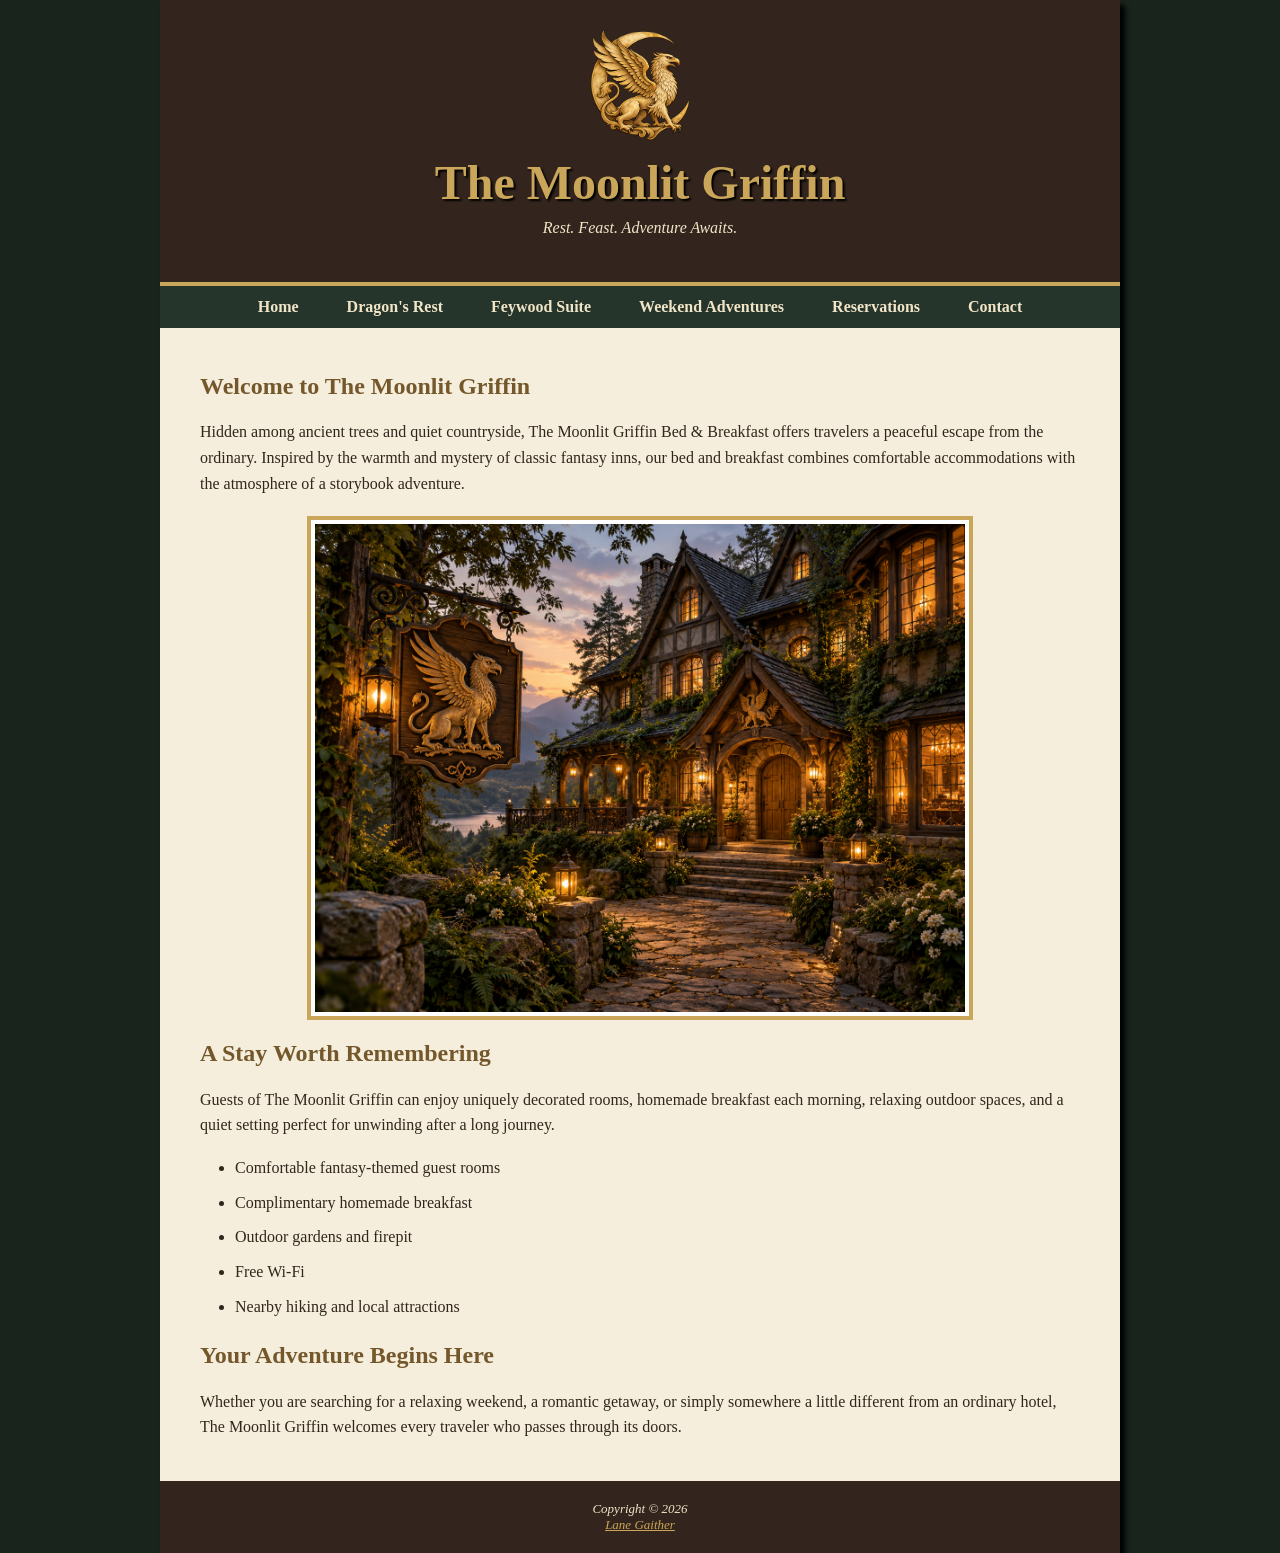
<file: index.html>
<!DOCTYPE html>
<html lang="en">

<head>
    <title>The Moonlit Griffin Bed &amp; Breakfast</title>
    <meta charset="utf-8">

    <meta name="viewport"
          content="width=device-width, initial-scale=1.0">

    <meta name="description"
          content="Discover The Moonlit Griffin, a fantasy-themed Bed and Breakfast offering unique rooms, peaceful surroundings, and memorable weekend adventures.">

    <link href="styles/styles.css" rel="stylesheet">
</head>

<body>

<div id="wrapper">

<!-- Website header -->
    <header>

    <!-- Website logo -->
    <img class="logo"
         src="images/moonlit_griffin_logo.png"
         alt="Gold griffin and crescent moon logo for The Moonlit Griffin">

    <h1>The Moonlit Griffin</h1>
    <p class="tagline">Rest. Feast. Adventure Awaits.</p>

    </header>

    <!-- Main navigation -->
    <nav>
    <ul>
        <li><a href="index.html">Home</a></li>
        <li><a href="rooms/dragons_rest.html">Dragon's Rest</a></li>
        <li><a href="rooms/feywood_suite.html">Feywood Suite</a></li>
        <li><a href="events/weekend_adventures.html">Weekend Adventures</a></li>
        <li><a href="reservations.html">Reservations</a></li>
        <li><a href="contact.html">Contact</a></li>
    </ul>
    </nav>

    <!-- Main page content -->
    <main>

        <h2>Welcome to The Moonlit Griffin</h2>

        <p>
            Hidden among ancient trees and quiet countryside, The Moonlit
            Griffin Bed &amp; Breakfast offers travelers a peaceful escape
            from the ordinary. Inspired by the warmth and mystery of classic
            fantasy inns, our bed and breakfast combines comfortable
            accommodations with the atmosphere of a storybook adventure.
        </p>
        
        <!-- Main image of the Bed and Breakfast -->
        <img class="feature-image"
            src="images/moonlit_griffin_inn.png"
            alt="The Moonlit Griffin fantasy inn surrounded by trees at sunset">
        
        <h2>A Stay Worth Remembering</h2>

        <p>
            Guests of The Moonlit Griffin can enjoy uniquely decorated rooms,
            homemade breakfast each morning, relaxing outdoor spaces, and a
            quiet setting perfect for unwinding after a long journey.
        </p>

        <!-- Guest amenities -->
        <ul>
            <li>Comfortable fantasy-themed guest rooms</li>
            <li>Complimentary homemade breakfast</li>
            <li>Outdoor gardens and firepit</li>
            <li>Free Wi-Fi</li>
            <li>Nearby hiking and local attractions</li>
        </ul>

        <h2>Your Adventure Begins Here</h2>

        <p>
            Whether you are searching for a relaxing weekend, a romantic
            getaway, or simply somewhere a little different from an ordinary
            hotel, The Moonlit Griffin welcomes every traveler who passes
            through its doors.
        </p>

        <!-- Temporary image from the original template.
             This will be replaced with a fantasy-themed image. -->


    </main>

    <!-- Website footer -->
    <footer>
        Copyright &copy; 2026<br>
        <a href="mailto:l0597680@amarillocollege.com">Lane Gaither</a>
    </footer>

</div>

</body>
</html>
</file>
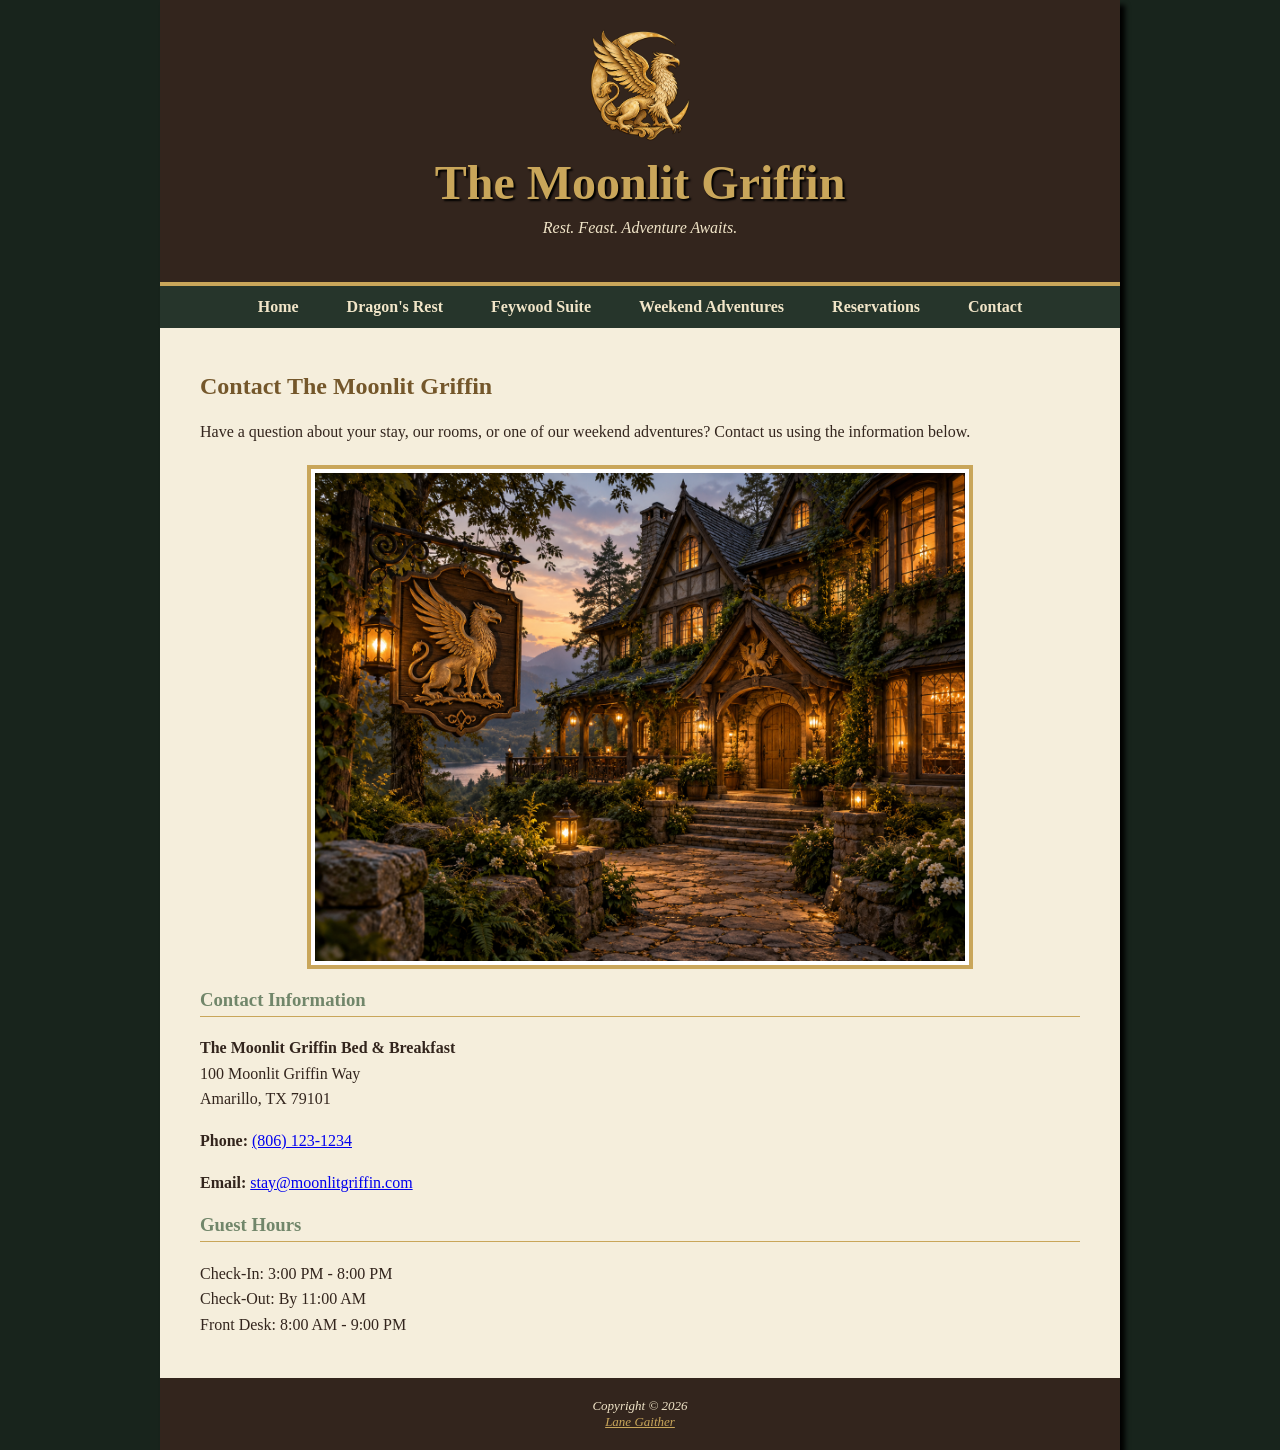
<file: contact.html>
<!DOCTYPE html>
<html lang="en">
<head>
    <title>Contact | The Moonlit Griffin</title>
    <meta charset="utf-8">

    <meta name="viewport"
          content="width=device-width, initial-scale=1.0">

    <meta name="description"
          content="Contact The Moonlit Griffin Bed and Breakfast for information about reservations, rooms, weekend adventures, and guest services.">

    <link href="styles/styles.css" rel="stylesheet">
</head>
<body>
<div id="wrapper">
    <!-- Website header -->
    <header>
    <img class="logo"
         src="images/moonlit_griffin_logo.png"
         alt="Gold griffin and crescent moon logo for The Moonlit Griffin">

    <h1>The Moonlit Griffin</h1>
    <p class="tagline">Rest. Feast. Adventure Awaits.</p>
    </header>
  <nav>
    <ul>
        <li><a href="index.html">Home</a></li>
        <li><a href="rooms/dragons_rest.html">Dragon's Rest</a></li>
        <li><a href="rooms/feywood_suite.html">Feywood Suite</a></li>
        <li><a href="events/weekend_adventures.html">Weekend Adventures</a></li>
        <li><a href="reservations.html">Reservations</a></li>
        <li><a href="contact.html">Contact</a></li>
    </ul>
  </nav>
  <main>

    <h2>Contact The Moonlit Griffin</h2>

    <p>
        Have a question about your stay, our rooms, or one of our
        weekend adventures? Contact us using the information below.
    </p>


    <!-- Exterior image of the Bed and Breakfast -->
    <img class="feature-image"
         src="images/moonlit_griffin_inn.png"
         alt="The Moonlit Griffin Bed and Breakfast surrounded by trees at sunset">


    <h3>Contact Information</h3>

    <p>
        <strong>The Moonlit Griffin Bed &amp; Breakfast</strong><br>
        100 Moonlit Griffin Way<br>
        Amarillo, TX 79101
    </p>

    <p>
        <strong>Phone:</strong>
        <a href="tel:8061231234">(806) 123-1234</a>
    </p>

    <p>
        <strong>Email:</strong>
        <a href="mailto:stay@moonlitgriffin.com">
            stay@moonlitgriffin.com
        </a>
    </p>

    <h3>Guest Hours</h3>

    <p>
        Check-In: 3:00 PM - 8:00 PM<br>
        Check-Out: By 11:00 AM<br>
        Front Desk: 8:00 AM - 9:00 PM
    </p>

</main>
  <!-- Website footer -->
    <footer>
        Copyright &copy; 2026<br>
        <a href="mailto:l0597680@amarillocollege.com">Lane Gaither</a>
    </footer>
</div>
</body>
</html>
</file>
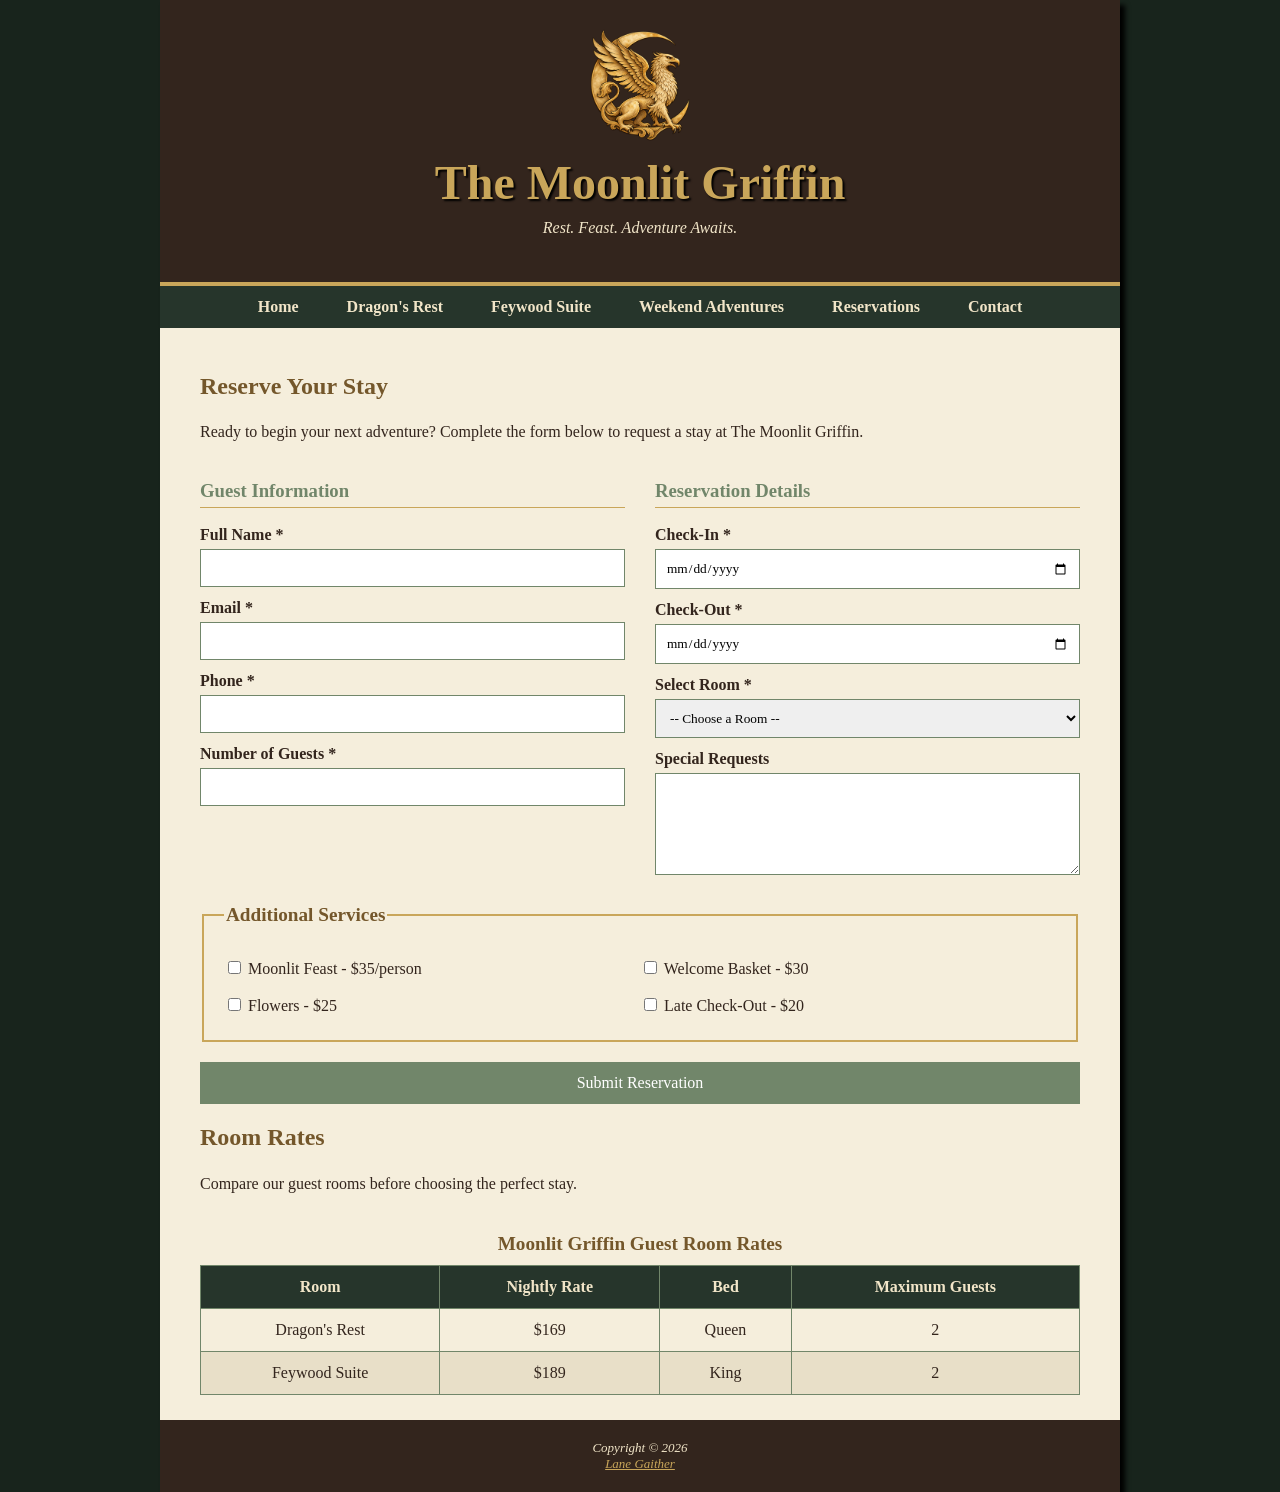
<file: reservations.html>
<!DOCTYPE html>
<html lang="en">

<head>
    <title>Reservations | The Moonlit Griffin</title>
    <meta charset="utf-8">

    <meta name="viewport"
          content="width=device-width, initial-scale=1.0">

    <meta name="description"
          content="Make a reservation at The Moonlit Griffin Bed and Breakfast and choose from our fantasy-themed guest rooms and additional services.">

    <link href="styles/styles.css" rel="stylesheet">
</head>

<body>

<div id="wrapper">

    <!-- Website header -->
    <header>
        <img class="logo"
             src="images/moonlit_griffin_logo.png"
             alt="Gold griffin and crescent moon logo for The Moonlit Griffin">

        <h1>The Moonlit Griffin</h1>
        <p class="tagline">Rest. Feast. Adventure Awaits.</p>
    </header>


    <!-- Main navigation -->
    <nav>
        <ul>
            <li><a href="index.html">Home</a></li>
            <li><a href="rooms/dragons_rest.html">Dragon's Rest</a></li>
            <li><a href="rooms/feywood_suite.html">Feywood Suite</a></li>
            <li><a href="events/weekend_adventures.html">Weekend Adventures</a></li>
            <li><a href="reservations.html">Reservations</a></li>
            <li><a href="contact.html">Contact</a></li>
        </ul>
    </nav>


    <main>

        <h2>Reserve Your Stay</h2>

        <p>
            Ready to begin your next adventure? Complete the form below
            to request a stay at The Moonlit Griffin.
        </p>


        <!-- Reservation form -->
        <form class="reservation-form" action="#" method="post">

            <div class="form-columns">

                <!-- Guest information -->
                <div class="form-section">

                    <h3>Guest Information</h3>

                    <label for="fullName">Full Name *</label>
                    <input type="text"
                           id="fullName"
                           name="fullName"
                           required>

                    <label for="email">Email *</label>
                    <input type="email"
                           id="email"
                           name="email"
                           required>

                    <label for="phone">Phone *</label>
                    <input type="tel"
                           id="phone"
                           name="phone"
                           required>

                    <label for="guests">Number of Guests *</label>
                    <input type="number"
                           id="guests"
                           name="guests"
                           min="1"
                           max="4"
                           required>

                </div>


                <!-- Reservation information -->
                <div class="form-section">

                    <h3>Reservation Details</h3>

                    <label for="checkIn">Check-In *</label>
                    <input type="date"
                           id="checkIn"
                           name="checkIn"
                           required>

                    <label for="checkOut">Check-Out *</label>
                    <input type="date"
                           id="checkOut"
                           name="checkOut"
                           required>

                    <label for="room">Select Room *</label>

                    <select id="room"
                            name="room"
                            required>

                        <option value="">-- Choose a Room --</option>
                        <option value="dragons-rest">
                            Dragon's Rest
                        </option>
                        <option value="feywood-suite">
                            Feywood Suite
                        </option>

                    </select>

                    <label for="requests">Special Requests</label>

                    <textarea id="requests"
                              name="requests"
                              rows="5"></textarea>

                </div>

            </div>


            <!-- Additional services -->
            <fieldset>

                <legend>Additional Services</legend>

                <div class="service-options">

                    <label>
                        <input type="checkbox"
                               name="services"
                               value="moonlit-feast">
                        Moonlit Feast - $35/person
                    </label>

                    <label>
                        <input type="checkbox"
                               name="services"
                               value="welcome-basket">
                        Welcome Basket - $30
                    </label>

                    <label>
                        <input type="checkbox"
                               name="services"
                               value="flowers">
                        Flowers - $25
                    </label>

                    <label>
                        <input type="checkbox"
                               name="services"
                               value="late-checkout">
                        Late Check-Out - $20
                    </label>

                </div>

            </fieldset>


            <button type="submit">
                Submit Reservation
            </button>

        </form>


        <!-- Room rate table -->
        <h2>Room Rates</h2>

        <p>
            Compare our guest rooms before choosing the perfect stay.
        </p>

        <div class="table-container">

            <table>

                <caption>Moonlit Griffin Guest Room Rates</caption>

                <thead>
                    <tr>
                        <th>Room</th>
                        <th>Nightly Rate</th>
                        <th>Bed</th>
                        <th>Maximum Guests</th>
                    </tr>
                </thead>

                <tbody>

                    <tr>
                        <td>Dragon's Rest</td>
                        <td>$169</td>
                        <td>Queen</td>
                        <td>2</td>
                    </tr>

                    <tr>
                        <td>Feywood Suite</td>
                        <td>$189</td>
                        <td>King</td>
                        <td>2</td>
                    </tr>

                </tbody>

            </table>

        </div>

    </main>


    <!-- Website footer -->
    <footer>
        Copyright &copy; 2026<br>
        <a href="mailto:l0597680@amarillocollege.com">Lane Gaither</a>
    </footer>

</div>

</body>
</html>
</file>
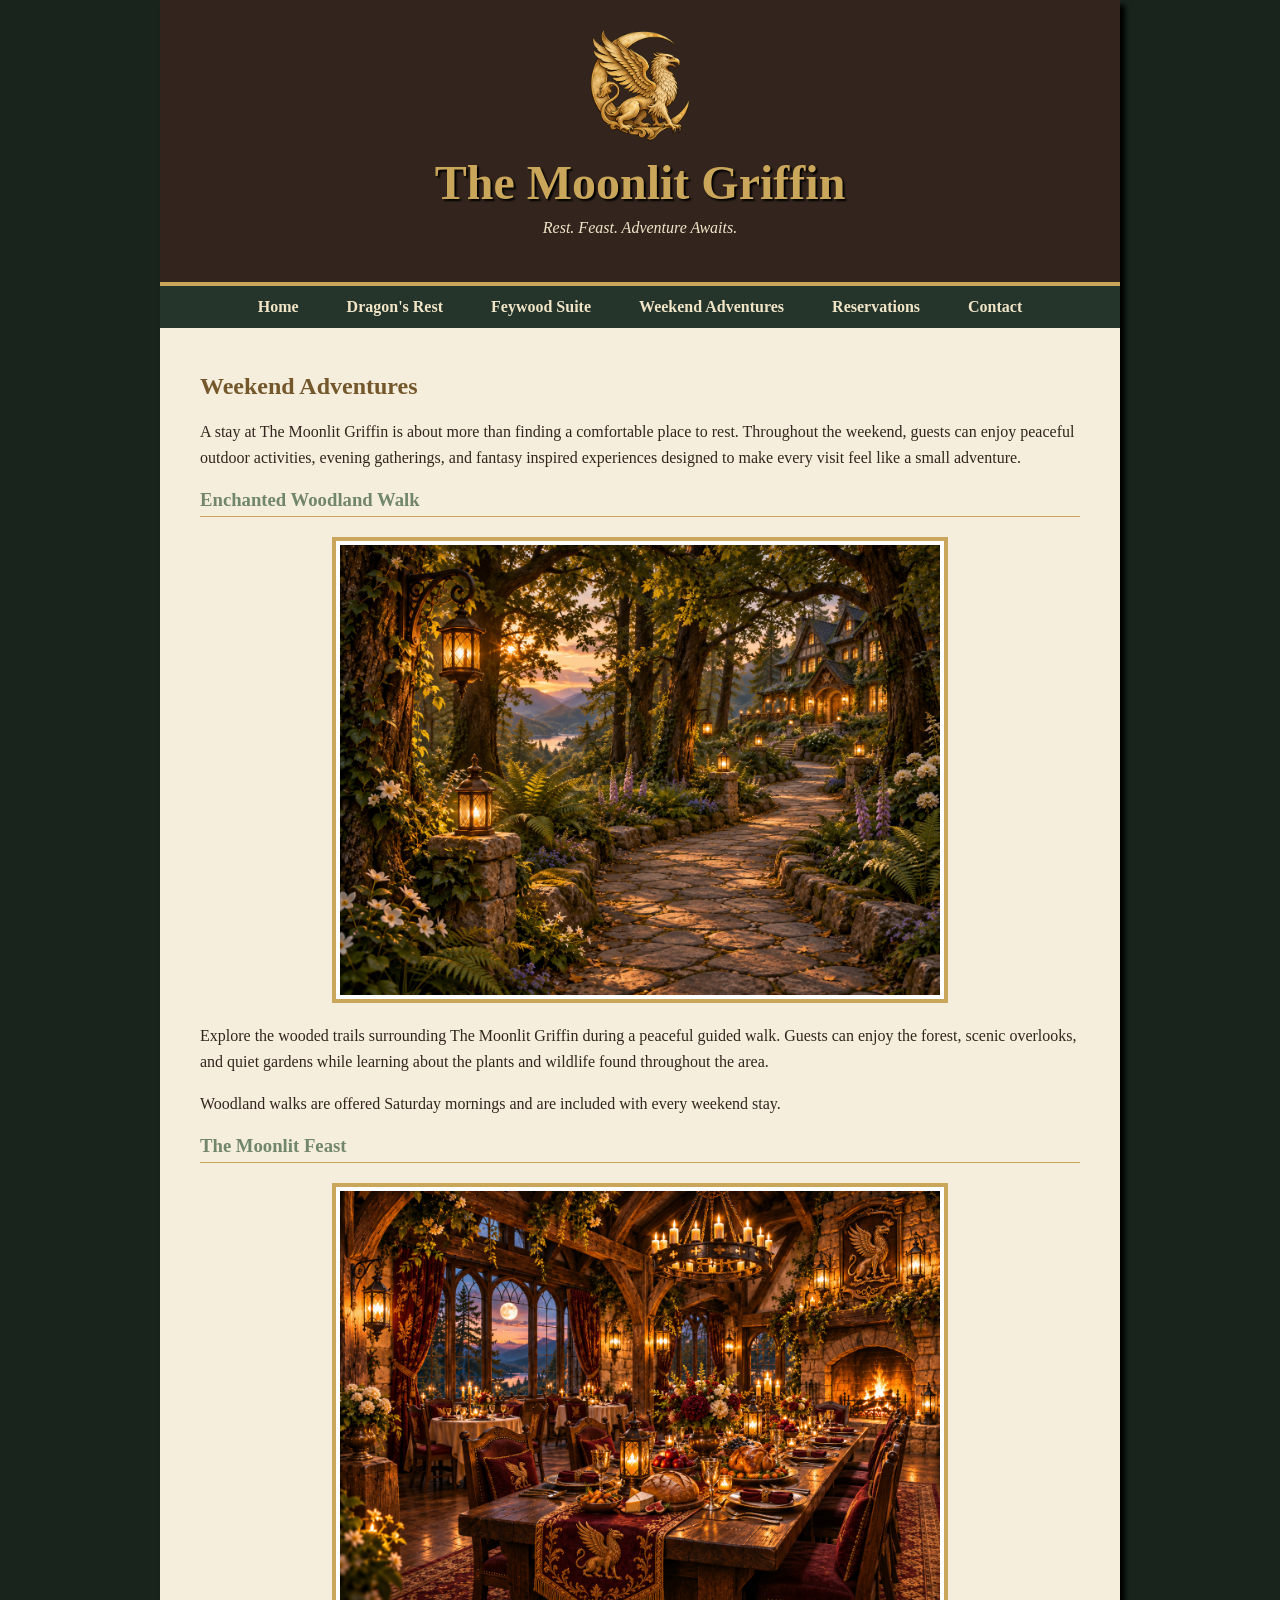
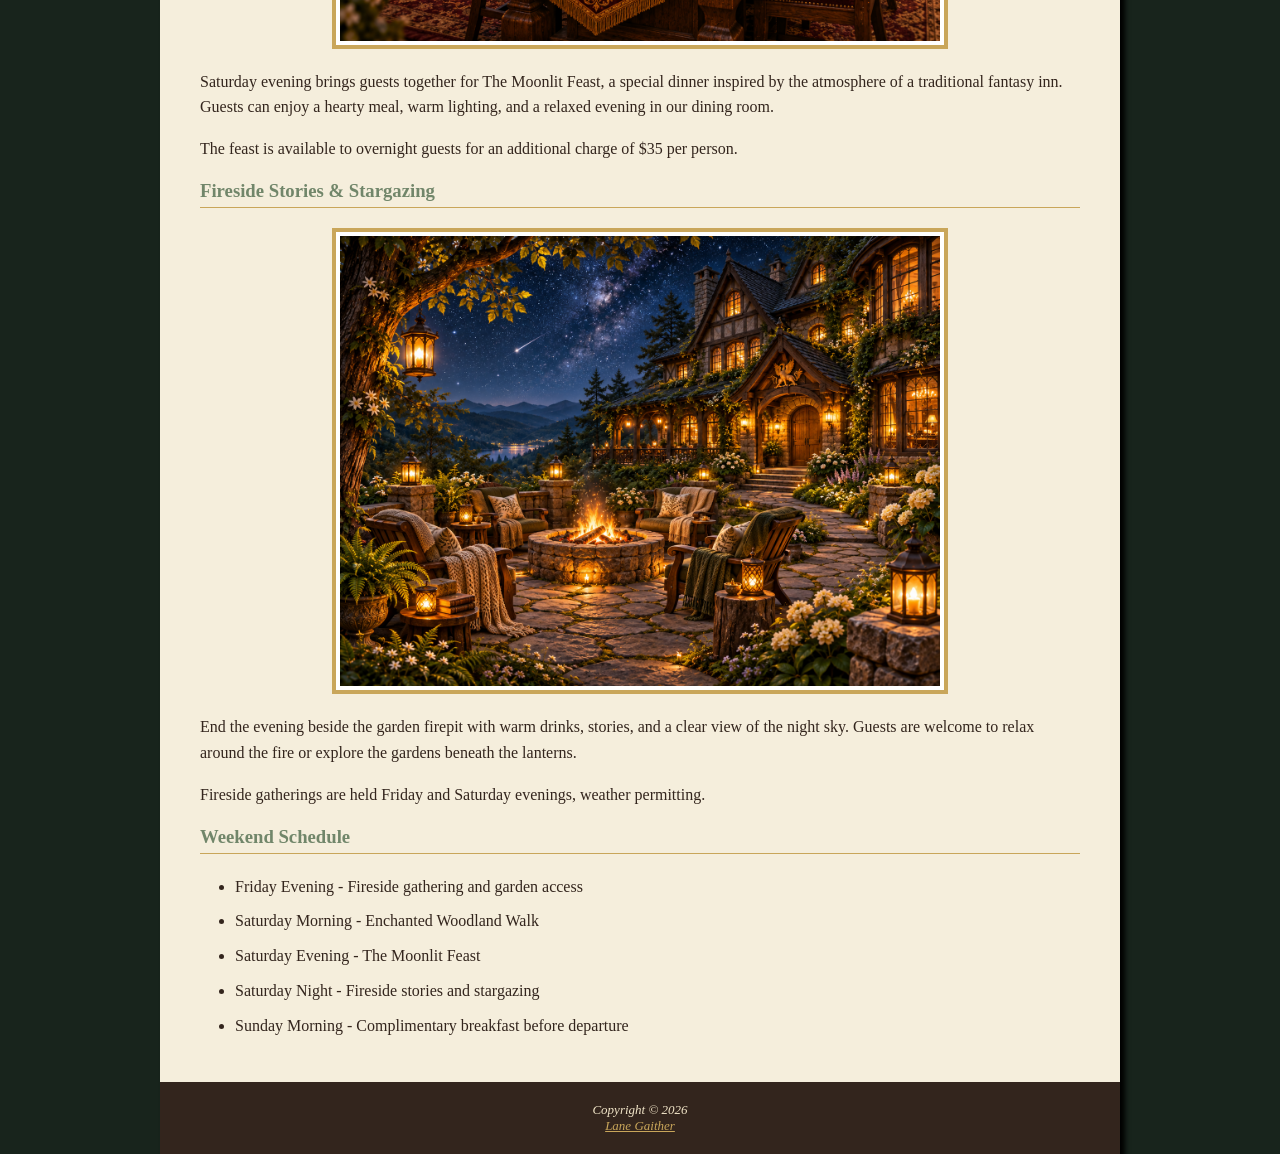
<file: events/weekend_adventures.html>
<!DOCTYPE html>
<html lang="en">

<head>
    <title>Weekend Adventures | The Moonlit Griffin</title>
    <meta charset="utf-8">

    <meta name="viewport"
          content="width=device-width, initial-scale=1.0">

    <meta name="description"
          content="Discover weekend adventures at The Moonlit Griffin including woodland walks, the Moonlit Feast, fireside stories, and stargazing.">

    <link href="../styles/styles.css" rel="stylesheet">
</head>

<body>

<div id="wrapper">

    <!-- Website header -->
    <header>

        <img class="logo"
             src="../images/moonlit_griffin_logo.png"
             alt="Gold griffin and crescent moon logo for The Moonlit Griffin">

        <h1>The Moonlit Griffin</h1>

        <p class="tagline">
            Rest. Feast. Adventure Awaits.
        </p>

    </header>

    <!-- Main navigation -->
    <nav>
    <ul>
        <li><a href="../index.html">Home</a></li>
        <li><a href="../rooms/dragons_rest.html">Dragon's Rest</a></li>
        <li><a href="../rooms/feywood_suite.html">Feywood Suite</a></li>
        <li><a href="weekend_adventures.html">Weekend Adventures</a></li>
        <li><a href="../reservations.html">Reservations</a></li>
        <li><a href="../contact.html">Contact</a></li>
    </ul>
    </nav>

    <!-- Main weekend adventure content -->
    <main>

        <h2>Weekend Adventures</h2>

        <p>
            A stay at The Moonlit Griffin is about more than finding a
            comfortable place to rest. Throughout the weekend, guests can
            enjoy peaceful outdoor activities, evening gatherings, and
            fantasy inspired experiences designed to make every visit feel
            like a small adventure.
        </p>

        <!-- Woodland walk -->
        <section>

            <h3>Enchanted Woodland Walk</h3>

            <img class="event-image"
                 src="../images/woodland_walk.png"
                 alt="Lantern lit woodland trail surrounded by tall trees near The Moonlit Griffin">

            <p>
                Explore the wooded trails surrounding The Moonlit Griffin
                during a peaceful guided walk. Guests can enjoy the forest,
                scenic overlooks, and quiet gardens while learning about the
                plants and wildlife found throughout the area.
            </p>

            <p>
                Woodland walks are offered Saturday mornings and are included
                with every weekend stay.
            </p>

        </section>


        <!-- Moonlit feast -->
        <section>

            <h3>The Moonlit Feast</h3>

            <img class="event-image"
                 src="../images/moonlit_feast.png"
                 alt="Rustic dining table prepared for a candlelit fantasy-inspired evening meal">

            <p>
                Saturday evening brings guests together for The Moonlit Feast,
                a special dinner inspired by the atmosphere of a traditional
                fantasy inn. Guests can enjoy a hearty meal, warm lighting,
                and a relaxed evening in our dining room.
            </p>

            <p>
                The feast is available to overnight guests for an additional
                charge of $35 per person.
            </p>

        </section>


        <!-- Fireside evening -->
        <section>

            <h3>Fireside Stories &amp; Stargazing</h3>

            <img class="event-image"
                 src="../images/fireside_evening.png"
                 alt="Outdoor firepit beneath a starry night sky in the gardens of The Moonlit Griffin">

            <p>
                End the evening beside the garden firepit with warm drinks,
                stories, and a clear view of the night sky. Guests are welcome
                to relax around the fire or explore the gardens beneath the
                lanterns.
            </p>

            <p>
                Fireside gatherings are held Friday and Saturday evenings,
                weather permitting.
            </p>

        </section>


        <!-- Weekend schedule -->
        <h3>Weekend Schedule</h3>

        <ul>
            <li>Friday Evening - Fireside gathering and garden access</li>
            <li>Saturday Morning - Enchanted Woodland Walk</li>
            <li>Saturday Evening - The Moonlit Feast</li>
            <li>Saturday Night - Fireside stories and stargazing</li>
            <li>Sunday Morning - Complimentary breakfast before departure</li>
        </ul>

    </main>
    <!-- Website footer -->
    <footer>
        Copyright &copy; 2026<br>
        <a href="mailto:l0597680@amarillocollege.com">Lane Gaither</a>
    </footer>

</div>
</body>
</html>
</file>
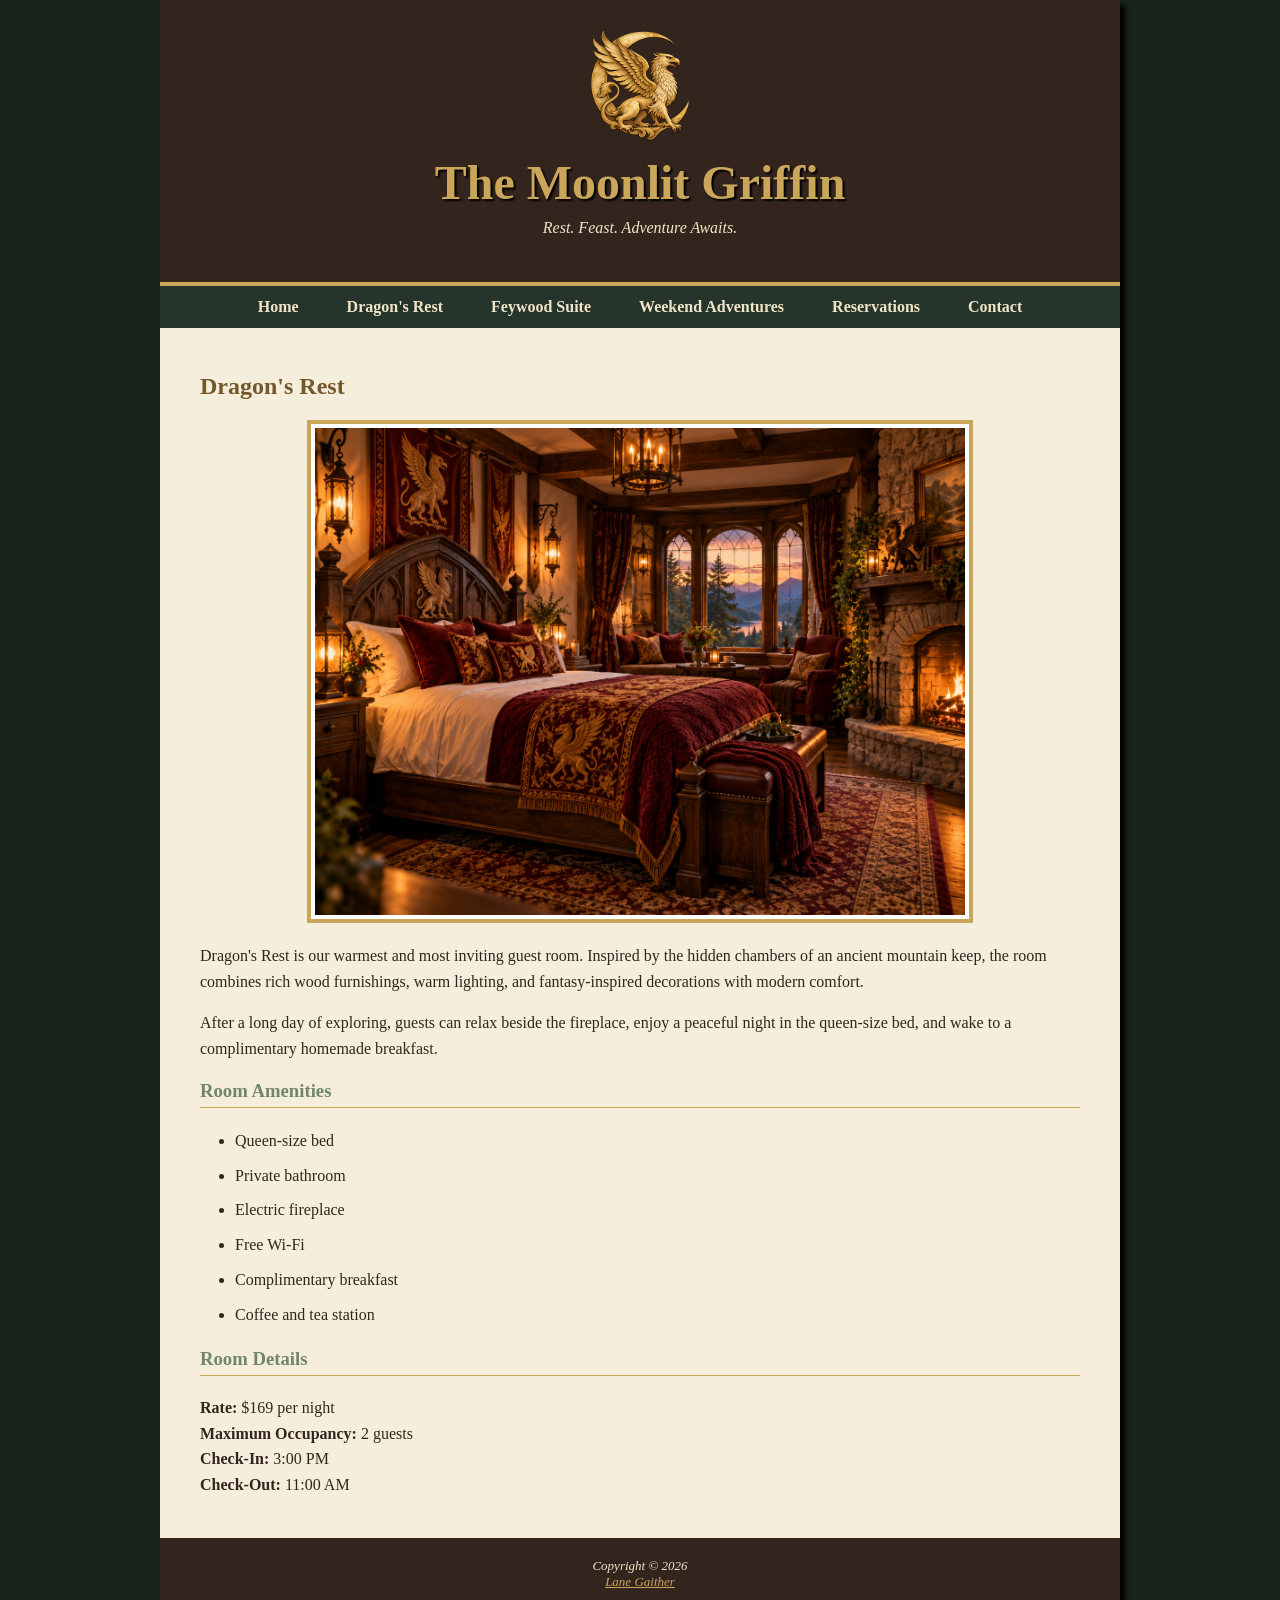
<file: rooms/dragons_rest.html>
<!DOCTYPE html>
<html lang="en">

<head>
    <title>Dragon's Rest | The Moonlit Griffin</title>
    <meta charset="utf-8">

    <meta name="viewport"
          content="width=device-width, initial-scale=1.0">

    <meta name="description"
          content="Explore Dragon's Rest, a warm fantasy-inspired guest room at The Moonlit Griffin featuring rich decor, a fireplace, and comfortable accommodations.">

    <link href="../styles/styles.css" rel="stylesheet">
</head>

<body>

<div id="wrapper">

    <!-- Website header -->
    <header>
        <img class="logo"
            src="../images/moonlit_griffin_logo.png"
            alt="Gold griffin and crescent moon logo for The Moonlit Griffin">
        <h1>The Moonlit Griffin</h1>
        <p class="tagline">Rest. Feast. Adventure Awaits.</p>
    </header>

    <!-- Main navigation -->
    <nav>
    <ul>
        <li><a href="../index.html">Home</a></li>
        <li><a href="dragons_rest.html">Dragon's Rest</a></li>
        <li><a href="feywood_suite.html">Feywood Suite</a></li>
        <li><a href="../events/weekend_adventures.html">Weekend Adventures</a></li>
        <li><a href="../reservations.html">Reservations</a></li>
        <li><a href="../contact.html">Contact</a></li>
    </ul>
    </nav>

    <!-- Dragon's Rest room information -->
    <main>

        <h2>Dragon's Rest</h2>

    <!-- Dragon's Rest room image -->
    <img class="feature-image"
        src="../images/dragons_rest.png"
        alt="Dragon's Rest guest room with burgundy bedding, dark wood furniture, and a stone fireplace">
        <p>
            Dragon's Rest is our warmest and most inviting guest room.
            Inspired by the hidden chambers of an ancient mountain keep,
            the room combines rich wood furnishings, warm lighting, and
            fantasy-inspired decorations with modern comfort.
        </p>

        <p>
            After a long day of exploring, guests can relax beside the
            fireplace, enjoy a peaceful night in the queen-size bed, and
            wake to a complimentary homemade breakfast.
        </p>

        <h3>Room Amenities</h3>

        <!-- Amenities included with Dragon's Rest -->
        <ul>
            <li>Queen-size bed</li>
            <li>Private bathroom</li>
            <li>Electric fireplace</li>
            <li>Free Wi-Fi</li>
            <li>Complimentary breakfast</li>
            <li>Coffee and tea station</li>
        </ul>

        <h3>Room Details</h3>

        <p>
            <strong>Rate:</strong> $169 per night<br>
            <strong>Maximum Occupancy:</strong> 2 guests<br>
            <strong>Check-In:</strong> 3:00 PM<br>
            <strong>Check-Out:</strong> 11:00 AM
        </p>

    </main>

    <!-- Website footer -->
    <footer>
        Copyright &copy; 2026<br>
        <a href="mailto:l0597680@amarillocollege.com">Lane Gaither</a>
    </footer>

</div>

</body>
</html>
</file>
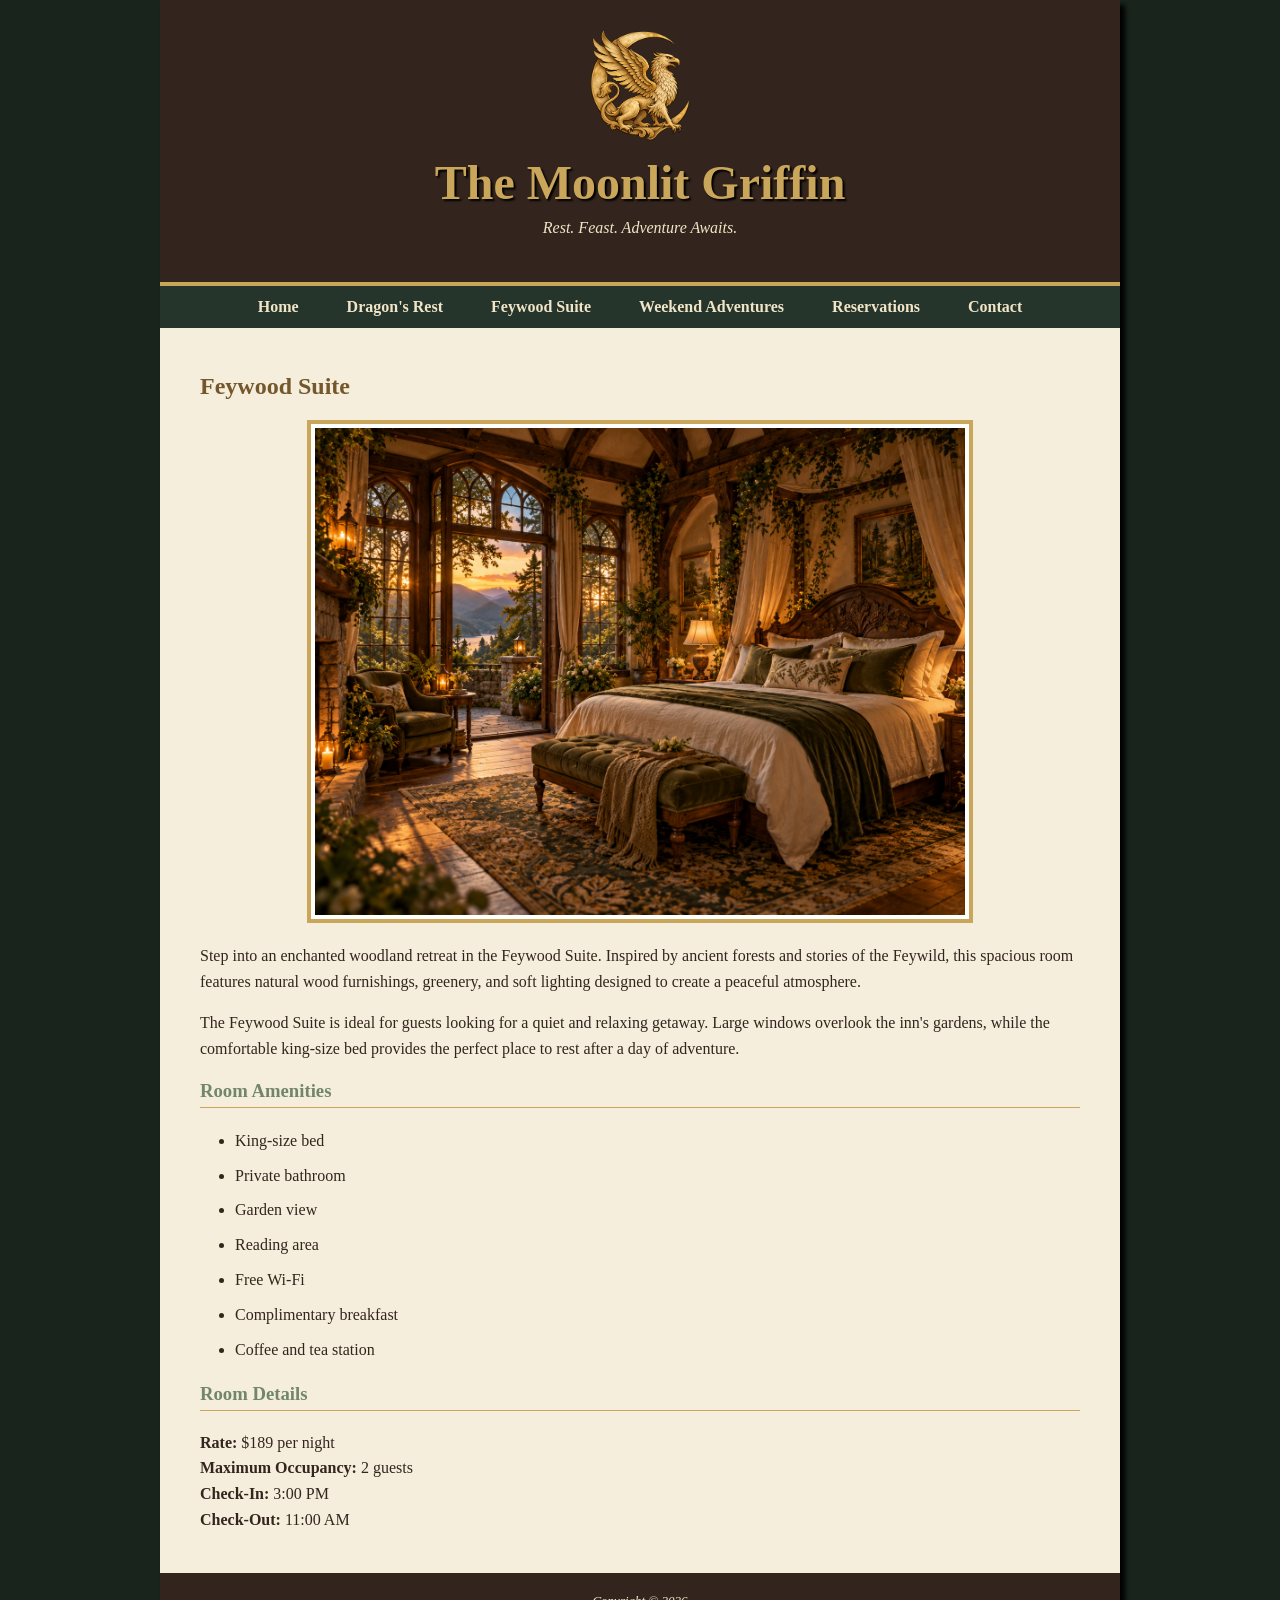
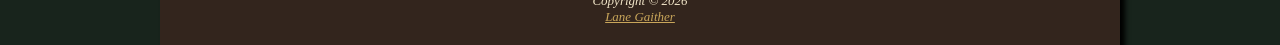
<file: rooms/feywood_suite.html>
<!DOCTYPE html>
<html lang="en">

<head>
    <title>Feywood Suite | The Moonlit Griffin</title>
    <meta charset="utf-8">

    <meta name="viewport"
          content="width=device-width, initial-scale=1.0">

    <meta name="description"
          content="Explore the Feywood Suite at The Moonlit Griffin, a peaceful woodland-inspired guest room with elegant furnishings and garden views.">

    <link href="../styles/styles.css" rel="stylesheet">
</head>

<body>

<div id="wrapper">

    <!-- Website header -->
    <header>
        <img class="logo"
             src="../images/moonlit_griffin_logo.png"
             alt="The Moonlit Griffin Bed and Breakfast logo">

        <h1>The Moonlit Griffin</h1>
        <p class="tagline">Rest. Feast. Adventure Awaits.</p>
    </header>

    <!-- Main navigation -->
    <nav>
    <ul>
        <li><a href="../index.html">Home</a></li>
        <li><a href="dragons_rest.html">Dragon's Rest</a></li>
        <li><a href="feywood_suite.html">Feywood Suite</a></li>
        <li><a href="../events/weekend_adventures.html">Weekend Adventures</a></li>
        <li><a href="../reservations.html">Reservations</a></li>
        <li><a href="../contact.html">Contact</a></li>
    </ul>
    </nav>

    <!-- Feywood Suite information -->
    <main>

        <h2>Feywood Suite</h2>

    <!-- Feywood Suite room image -->
    <img class="feature-image"
        src="../images/feywood_suite.png"
        alt="Feywood Suite with a king-size bed, green furnishings, plants, and large woodland-view windows">

        <p>
            Step into an enchanted woodland retreat in the Feywood Suite.
            Inspired by ancient forests and stories of the Feywild, this
            spacious room features natural wood furnishings, greenery, and
            soft lighting designed to create a peaceful atmosphere.
        </p>

        <p>
            The Feywood Suite is ideal for guests looking for a quiet and
            relaxing getaway. Large windows overlook the inn's gardens,
            while the comfortable king-size bed provides the perfect place
            to rest after a day of adventure.
        </p>

        <h3>Room Amenities</h3>

        <!-- Amenities included with the Feywood Suite -->
        <ul>
            <li>King-size bed</li>
            <li>Private bathroom</li>
            <li>Garden view</li>
            <li>Reading area</li>
            <li>Free Wi-Fi</li>
            <li>Complimentary breakfast</li>
            <li>Coffee and tea station</li>
        </ul>

        <h3>Room Details</h3>

        <p>
            <strong>Rate:</strong> $189 per night<br>
            <strong>Maximum Occupancy:</strong> 2 guests<br>
            <strong>Check-In:</strong> 3:00 PM<br>
            <strong>Check-Out:</strong> 11:00 AM
        </p>

    </main>

    <!-- Website footer -->
    <footer>
        Copyright &copy; 2026<br>
        <a href="mailto:l0597680@amarillocollege.com">Lane Gaither</a>
    </footer>

</div>

</body>
</html>
</file>
<file: styles/styles.css>
/* Basic page setup */
header, nav, main, footer {
    display: block;
}

body {
    background-color: #18241C;
    font-family: Georgia, "Times New Roman", serif;
    margin: 0;
}


/* Main website container */
#wrapper {
    width: 90%;
    max-width: 960px;
    margin: auto;
    background-color: #F1E5C8;
    color: #33251D;
    box-shadow: 5px 5px 5px #000000;
}


/* Header and website title */
header {
    background-color: #33251D;
    text-align: center;
    padding: 25px;
    border-bottom: 4px solid #C9A65A;
}

h1 {
    color: #C9A65A;
    font-family: Georgia, "Times New Roman", serif;
    font-size: 3em;
    margin: 0;
    text-shadow: 2px 2px 2px #000000;
}

/* Short phrase underneath the website title */
.tagline {
    color: #F1E5C8;
    font-style: italic;
    margin-top: 5px;
}


/* Navigation styling */
nav {
    background-color: #26352B;
    text-align: center;
    padding: 12px;
}

nav ul {
    list-style-type: none;
    margin: 0;
    padding: 0;
}

nav li {
    display: inline;
    margin: 0 12px;
}

nav a {
    text-decoration: none;
    font-weight: bold;
}

nav a:link {
    color: #F1E5C8;
}

nav a:visited {
    color: #D8C9A3;
}

nav a:hover {
    color: #E1C77A;
}


/* Main content area */
main {
    background-color: #F5EEDC;
    padding: 25px 40px;
    min-height: 300px;
}


/* Heading styles */
h2 {
    color: #74572B;
    font-family: Georgia, "Times New Roman", serif;
}


/* Paragraph styling */
p {
    line-height: 1.6;
}


/* List styling */
main ul {
    line-height: 1.8;
    padding-left: 35px;
}

main li {
    margin-bottom: 6px;
}


/* Main page image */
main img {
    display: block;
    margin: 20px auto;
    padding: 4px;
    border: 4px solid #C9A65A;
    background-color: #FFFFFF;
}


/* Footer styling */
footer {
    background-color: #33251D;
    color: #F1E5C8;
    padding: 20px;
    text-align: center;
    font-size: small;
    font-style: italic;
}

footer a {
    color: #C9A65A;
}

/* Smaller headings used on room pages */
h3 {
    color: #71866A;
    font-family: Georgia, "Times New Roman", serif;
    border-bottom: 1px solid #C9A65A;
    padding-bottom: 5px;
}

/* Website logo */
.logo {
    display: block;
    width: 120px;
    height: auto;
    margin: 0 auto 10px auto;
}

/* Large images used throughout the website */
.feature-image {
    display: block;
    width: 650px;
    max-width: 90%;
    height: auto;
    margin: 20px auto;
    padding: 4px;
    border: 4px solid #C9A65A;
    background-color: #FFFFFF;
}

/* Images used on the Weekend Adventures page */
.event-image {
    display: block;
    width: 600px;
    max-width: 90%;
    height: auto;
    margin: 20px auto;
    padding: 4px;
    border: 4px solid #C9A65A;
    background-color: #FFFFFF;
}

/* Navigation link styling */
nav a {
    color: #F1E5C8;
    text-decoration: none;
    font-weight: bold;
    padding: 8px 10px;
}

/* Unvisited navigation links */
nav a:link {
    color: #F1E5C8;
}

/* Previously visited navigation links */
nav a:visited {
    color: #D8C9A3;
}

/* Changes when the mouse is placed over a link */
nav a:hover {
    color: #33251D;
    background-color: #E1C77A;
}

/* Changes when a link is selected with the keyboard */
nav a:focus {
    color: #33251D;
    background-color: #E1C77A;
    outline: 2px solid #F1E5C8;
}

/* Changes while a link is being clicked */
nav a:active {
    color: #FFFFFF;
    background-color: #71866A;
}

/* Reservation form layout */
.form-columns {
    display: flex;
    gap: 30px;
}

.form-section {
    flex: 1;
}

/* Form labels */
.reservation-form label {
    display: block;
    font-weight: bold;
    margin-top: 12px;
    margin-bottom: 5px;
}

/* Form fields */
.reservation-form input[type="text"],
.reservation-form input[type="email"],
.reservation-form input[type="tel"],
.reservation-form input[type="number"],
.reservation-form input[type="date"],
.reservation-form select,
.reservation-form textarea {
    width: 100%;
    padding: 10px;
    box-sizing: border-box;
    border: 1px solid #71866A;
    font-family: Georgia, "Times New Roman", serif;
}

/* Additional services */
fieldset {
    margin-top: 25px;
    padding: 20px;
    border: 2px solid #C9A65A;
}

legend {
    color: #74572B;
    font-weight: bold;
    font-size: 1.2em;
}

.service-options {
    display: flex;
    flex-wrap: wrap;
}

.service-options label {
    width: 50%;
    font-weight: normal;
    box-sizing: border-box;
}

/* Reservation submit button */
.reservation-form button {
    width: 100%;
    margin-top: 20px;
    padding: 12px;
    background-color: #71866A;
    color: #FFFFFF;
    border: none;
    font-size: 1em;
    font-family: Georgia, "Times New Roman", serif;
}

.reservation-form button:hover {
    background-color: #33251D;
    cursor: pointer;
}

/* Room rate table */
.table-container {
    overflow-x: auto;
}

table {
    width: 100%;
    border-collapse: collapse;
    margin-top: 20px;
}

caption {
    color: #74572B;
    font-weight: bold;
    font-size: 1.2em;
    margin-bottom: 10px;
}

th {
    background-color: #26352B;
    color: #F1E5C8;
}

th,
td {
    border: 1px solid #71866A;
    padding: 12px;
    text-align: center;
}

tbody tr:nth-child(even) {
    background-color: #E8DFC8;
}

/* Mobile and tablet layout */
@media screen and (max-width: 700px) {

    #wrapper {
        width: 100%;
    }

    header {
        padding: 15px;
    }

    h1 {
        font-size: 2em;
    }

    .logo {
        width: 90px;
    }


    /* Stack navigation links vertically */
    nav {
        padding: 0;
    }

    nav li {
        display: block;
        margin: 0;
    }

    nav a {
        display: block;
        padding: 12px;
        border-bottom: 1px solid #71866A;
    }


    /* Reduce content spacing */
    main {
        padding: 20px;
    }


    /* Stack reservation columns */
    .form-columns {
        flex-direction: column;
        gap: 0;
    }


    /* Stack additional service options */
    .service-options label {
        width: 100%;
    }


    /* Keep images inside small screens */
    .feature-image,
    .event-image,
    .room-image {
        width: 100%;
        max-width: 100%;
        box-sizing: border-box;
    }


    /* Slightly reduce table text */
    table {
        font-size: 0.9em;
    }

}
</file>
